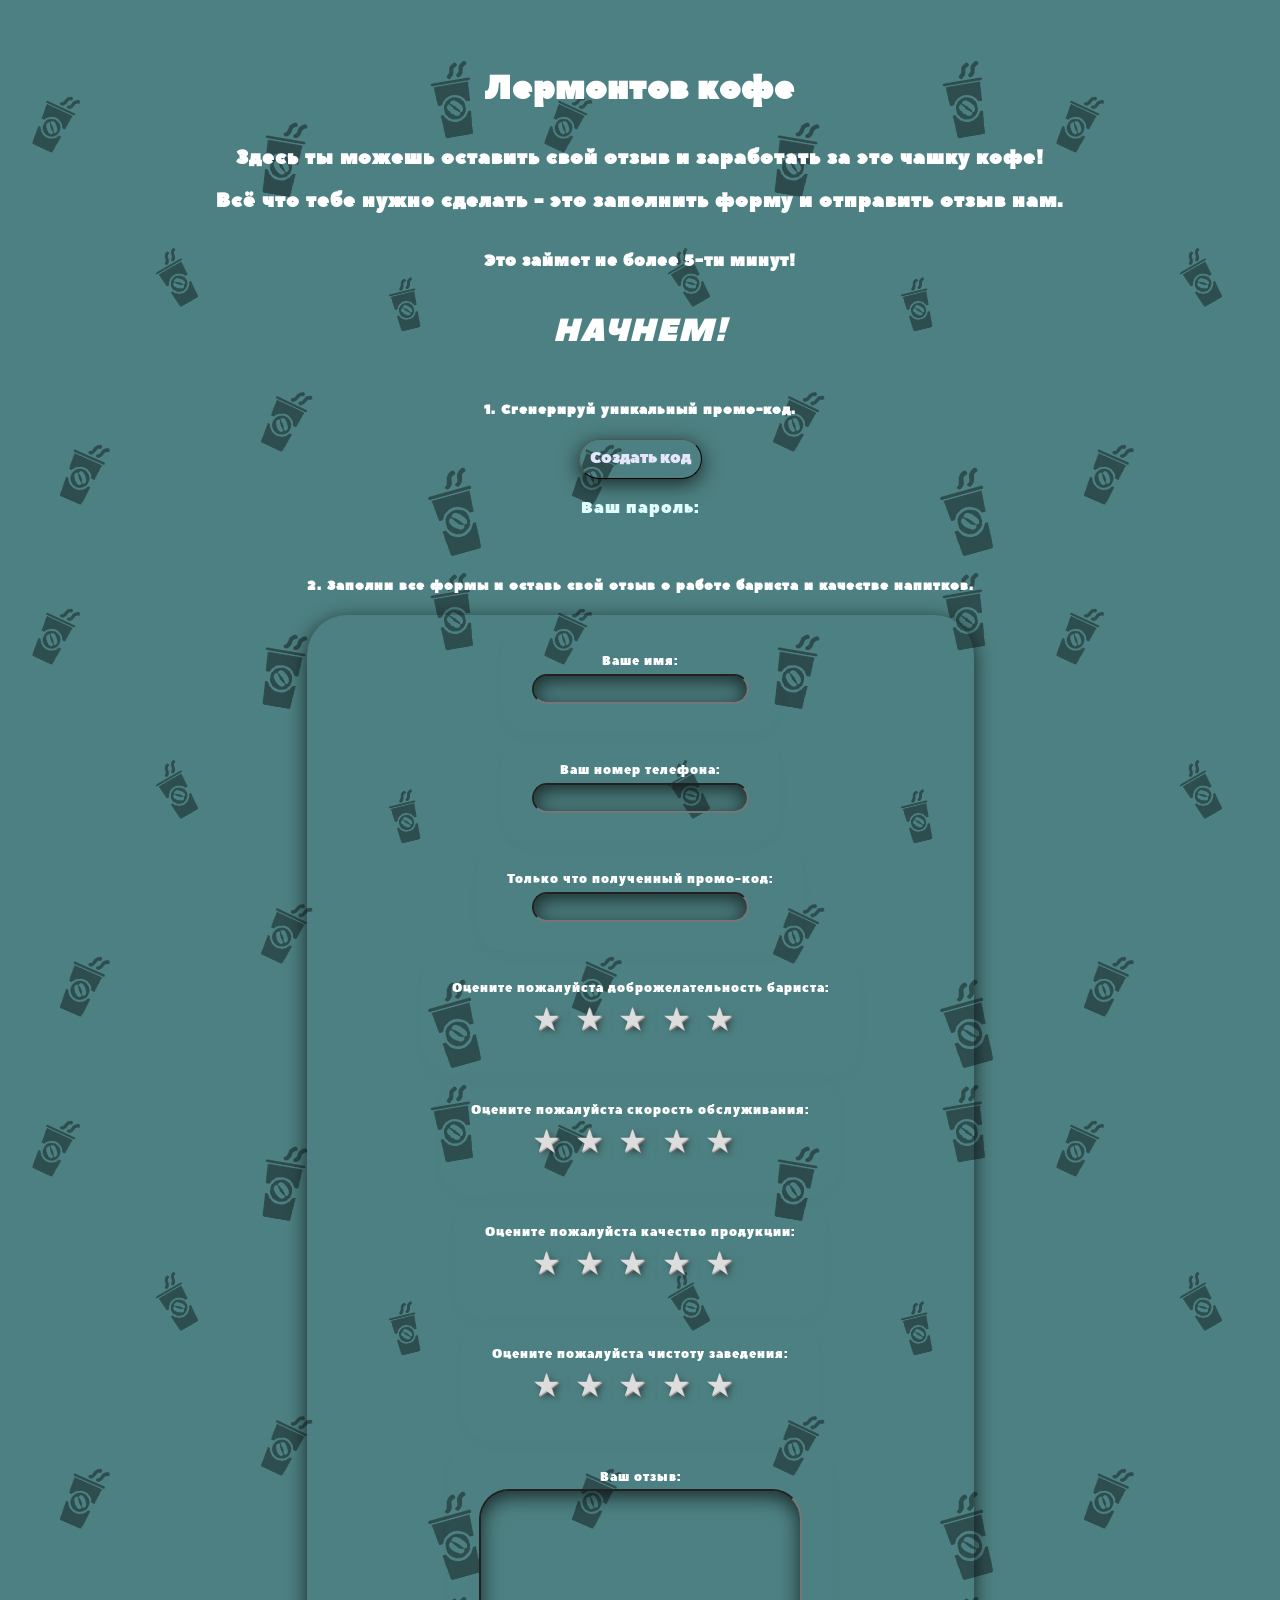
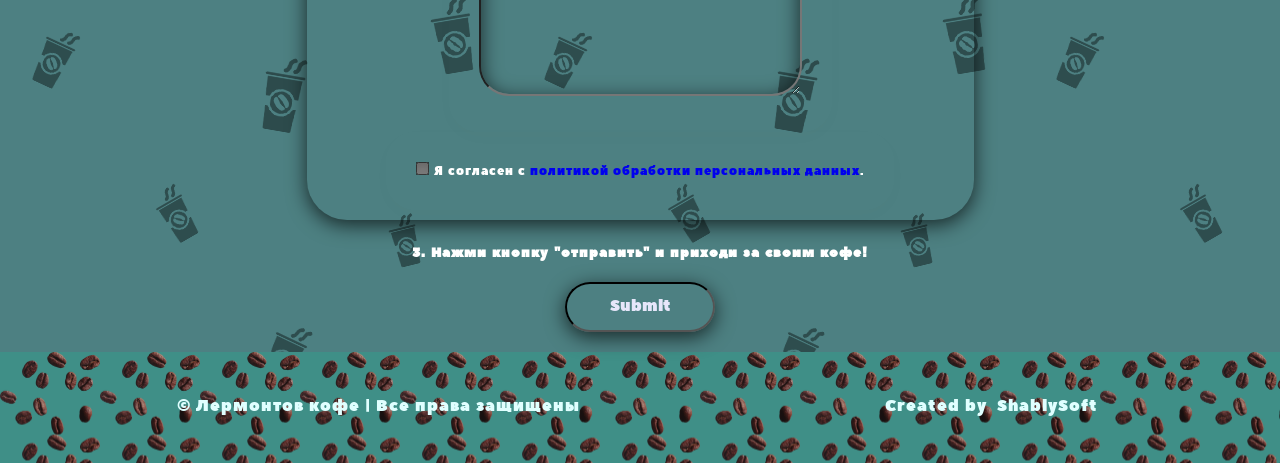
<file: index.html>
<!DOCTYPE html>
<html lang="ru">
<head>
    <meta charset="UTF-8">
    <meta http-equiv="X-UA-Compatible" content="IE=edge">
    <meta name="viewport" content="width=device-width, initial-scale=1.0">
    <link rel="icon" type="image/png" href="img/logo.png">
    <link rel="preconnect" href="https://fonts.gstatic.com">
    <link href="https://fonts.googleapis.com/css2?family=Roboto:wght@700&display=swap" rel="stylesheet">
    <link rel="stylesheet" href="css/normalize.css">
    <link rel="stylesheet" href="css/mainstyle.css">
    <title>Бесплатный кофе</title>
</head>
<body>
  <header>
  
</header>
<main>
    <div class="container">
      <section class="main-info">
        <h1>
            Лермонтов кофе
        </h1>
        <h3>
            Здесь ты можешь оставить свой отзыв и заработать за это чашку кофе! <br><br>
            Всё что тебе нужно сделать - это заполнить форму и отправить отзыв нам.
        </h3>
        <h4>
          Это займет не более 5-ти минут! 
        </h4>
        <div class="bg">    Начнем!    </div>       
        <h5>
          1. Сгенерируй уникальный промо-код.
        </h5>
          <button  class="btn-1" onclick="generatePassword()">Создать код</button>
          <!--выводим сгенерированный пароль -->
          <p>Ваш пароль:</p>
          <div id="pass_text" style="margin-bottom: 1rem; font-weight: bold"></div>
          <form action="php/order.php" method="POST">
            <h5>2. Заполни все формы и оставь свой отзыв о работе бариста и качестве напитков.</h5>
            <div class="row">
              <div class="col">
                <label class="label-str" for="name">Ваше имя: </label>
                <input type="text" name="Name" id="name" required>
              </div>
              <div class="col">
                <label class="label-str" for="tel">Ваш номер телефона: </label>
                <input type="tel" name="Phone" id="tel" minlength="11" pattern="[0-9]{,11}" required>
              </div>
              <div class="col">
                <label class="label-str" for="code">Только что полученный промо-код: </label>
                <input class="promocode" type="text" name="PromoCode" id="code" required>
              </div>
              <div class="col col-rating">
                <label for="">Оцените пожалуйста доброжелательность бариста: </label>
                <div class="rating">
                  <input type="radio" id="star5" name="GoodnessRating" value="5" required /><label for="star5" title="Замечательно!">5 </label>
                  <input type="radio" id="star4" name="GoodnessRating" value="4" /><label for="star4" title="Хорошо">4 </label>
                  <input type="radio" id="star3" name="GoodnessRating" value="3" /><label for="star3" title="Нормально">3 </label>
                  <input type="radio" id="star2" name="GoodnessRating" value="2" /><label for="star2" title="Плохо">2 </label>
                  <input type="radio" id="star1" name="GoodnessRating" value="1" /><label for="star1" title="Ужасно">1 </label>
                </div>
              </div>
              <div class="col col-rating">
                <label for="">Оцените пожалуйста скорость обслуживания: </label>
                <div class="rating">
                  <input type="radio" id="star52" name="SpeedRating" value="5" required /><label for="star52" title="Замечательно!">5 </label>
                  <input type="radio" id="star42" name="SpeedRating" value="4" /><label for="star42" title="Хорошо">4 </label>
                  <input type="radio" id="star32" name="SpeedRating" value="3" /><label for="star32" title="Нормально">3 </label>
                  <input type="radio" id="star22" name="SpeedRating" value="2" /><label for="star22" title="Плохо">2 </label>
                  <input type="radio" id="star12" name="SpeedRating" value="1" /><label for="star12" title="Ужасно">1 </label>
                </div>
              </div>
              <div class="col col-rating">
                <label for="">Оцените пожалуйста качество продукции: </label>
                <div class="rating">
                  <input type="radio" id="star53" name="ProductQuality" value="5" required /><label for="star53" title="Замечательно!">5 </label>
                  <input type="radio" id="star43" name="ProductQuality" value="4" /><label for="star43" title="Хорошо">4 </label>
                  <input type="radio" id="star33" name="ProductQuality" value="3" /><label for="star33" title="Нормально">3 </label>
                  <input type="radio" id="star23" name="ProductQuality" value="2" /><label for="star23" title="Плохо">2 </label>
                  <input type="radio" id="star13" name="ProductQuality" value="1" /><label for="star13" title="Ужасно">1 </label>
                </div>
              </div>
              <div class="col col-rating">
                <label for="">Оцените пожалуйста чистоту заведения: </label>
                <div class="rating">
                  <input type="radio" id="star54" name="Сleanliness" value="5" required /><label for="star54" title="Замечательно!">5 </label>
                  <input type="radio" id="star44" name="Сleanliness" value="4" /><label for="star44" title="Хорошо">4 </label>
                  <input type="radio" id="star34" name="Сleanliness" value="3" /><label for="star34" title="Нормально">3 </label>
                  <input type="radio" id="star24" name="Сleanliness" value="2" /><label for="star24" title="Плохо">2 </label>
                  <input type="radio" id="star14" name="Сleanliness" value="1" /><label for="star14" title="Ужасно">1 </label>
                </div>
              </div>
              <div class="col">
                <label class="label-str" for="review">Ваш отзыв: </label>
                <textarea name="Review" id="review" cols="30" rows="10"></textarea>
                <!--<input type="text" name="Review" id="review">-->
              </div>
              <div class="col">
                <input style="display: inline; height: auto;" type="checkbox" name="" id="agree" required>
                <label style="display: inline;" class="label-str" for="agree"> Я согласен с <a href="policy.html">политикой обработки персональных данных</a>.</label>
              </div>              
            </div>         
            <h5>3. Нажми кнопку "отправить" и приходи за своим кофе!</h5>
            <div class="gradient-wrap">
              <input class="gradient-btn" type="submit" name="Отправить">
            </div>
          </form>
      </section>
    </div>
  </main>
  <footer>
    <article class="footer">
      <p>© Лермонтов кофе | Все права защищены</p>
      <p>Created by <a target="_blank" href="https://www.instagram.com/shablysoft">ShablySoft</a></p>
    </article>
  </footer>
  <script>
    function generatePassword() {
  var length = 8,
    charset = "ABCDEFGHIJKLMNOPQRSTUVWXYZ0123456789",
    retVal = "";
  for (var i = 0, n = charset.length; i < length; ++i) {
    retVal += charset.charAt(Math.floor(Math.random() * n));
    document.getElementById('pass_text').innerHTML = retVal;
  }
  return retVal;
}

  </script>
</body>
</html>
</file>
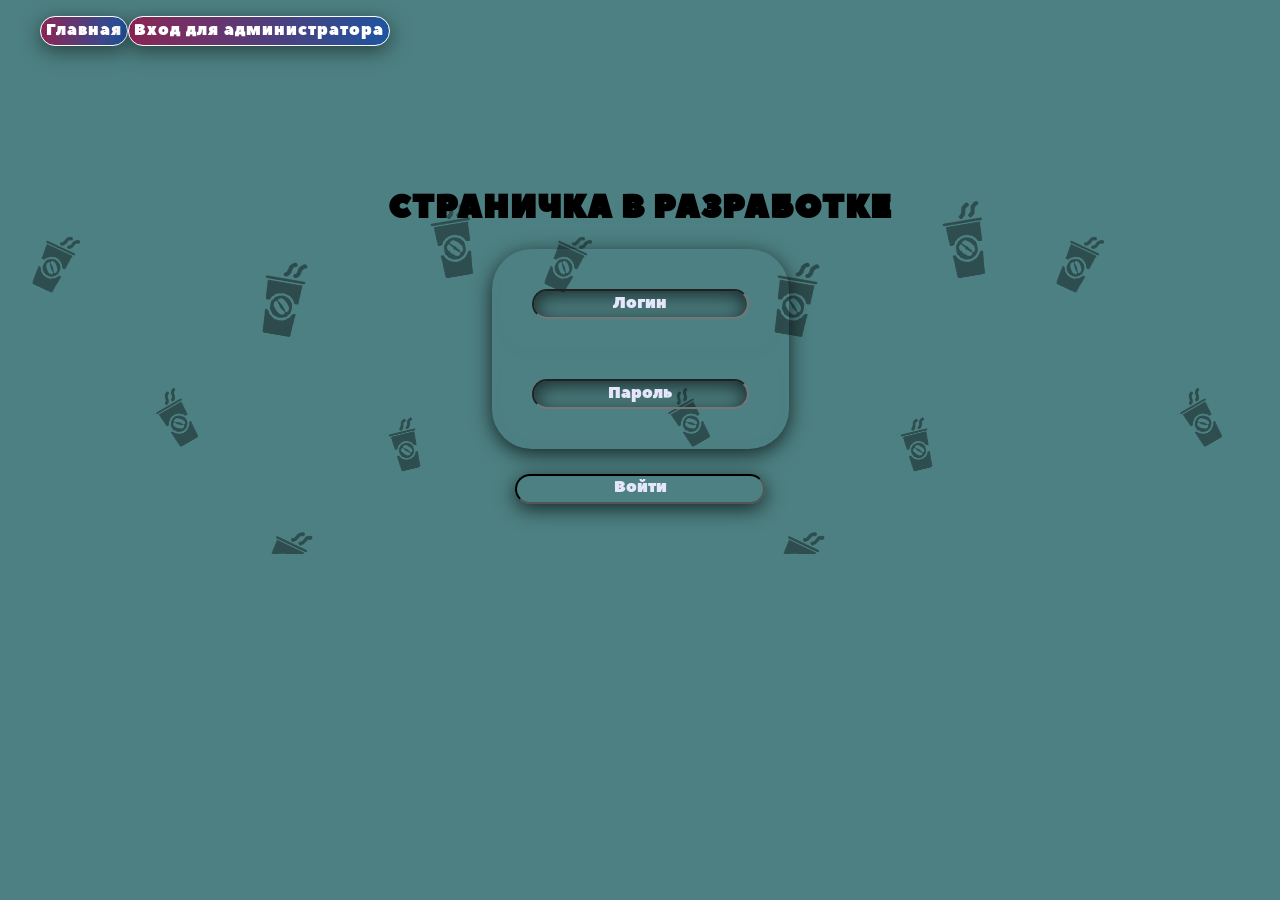
<file: admin.html>
<!DOCTYPE html>
<html lang="ru">
<head>
    <meta charset="UTF-8">
    <meta http-equiv="X-UA-Compatible" content="IE=edge">
    <meta name="viewport" content="width=device-width, initial-scale=1.0">
    <link rel="stylesheet" href="css/normalize.css">
    <link rel="stylesheet" href="css/mainstyle.css">
    <title>Вход в систему</title>
</head>
<body>
  
  <nav>
  <ul class="navigation">
    <li class="nav-item">
    <a href="index.html">Главная</a>
    </li>
    <li class="nav-item">
    <a href="#">Вход для администратора</a>
    </li>
  </ul>
  </nav>
    <main>
      <div class="container">
		<div class="load">
			<h1 class="forAdmin">
				Страничка в разработке
			</h1>
      <!--<figure>
      <img align="middle" src="img/loading.gif" alt="">
    </figure>-->
		</div>
    <form class="authorized" action="php/auth.php" method="POST">
      <div class="row">
        <div class="col">
          <input type="text" name="Name" placeholder="Логин" required>
        </div>
        <div class="col">
          <input class="promocode" type="password" name="pass" placeholder="Пароль" required>
        </div>
        
      </div> 
      <div class="gradient-wrap">
        <button class="gradient-btn" type="submit">Войти</button>
      </div>
    </form>
  </div>

    </main>
  
</body>
</html>
</file>
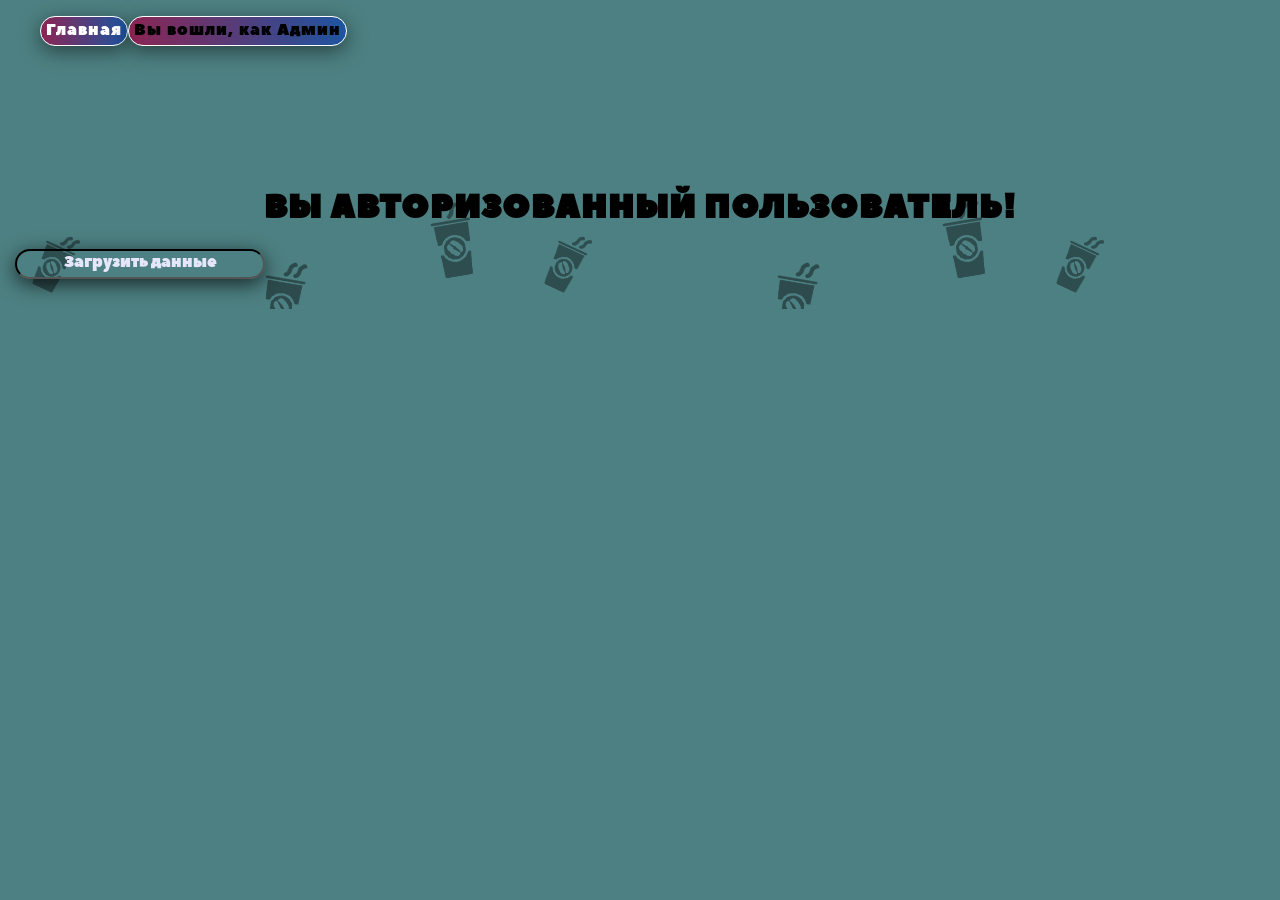
<file: authed_admin.html>
<!DOCTYPE html>
<html lang="ru">
<head>
    <meta charset="UTF-8">
    <meta http-equiv="X-UA-Compatible" content="IE=edge">
    <meta name="viewport" content="width=device-width, initial-scale=1.0">
    <link rel="stylesheet" href="css/normalize.css">
    <link rel="stylesheet" href="css/mainstyle.css">
    <title>Панель управления</title>
</head>
<body>
  
  <nav>
  <ul class="navigation">
    <li class="nav-item">
    <a href="index.html">Главная</a>
    </li>
    <li class="nav-item">
    Вы вошли, как Админ
    </li>
  </ul>
  </nav>
    <main>
      <div class="container">
		<div class="load">
			<h1 class="forAdmin">
				Вы авторизованный пользователь!
			</h1>
		</div>
    <form action="php/get.php" method="POST">

      <div class="gradient-wrap">
        <button class="gradient-btn" type="submit">Загрузить данные</button>
      </div>
    </form>
  </div>

    </main>
  
</body>
</html>
</file>
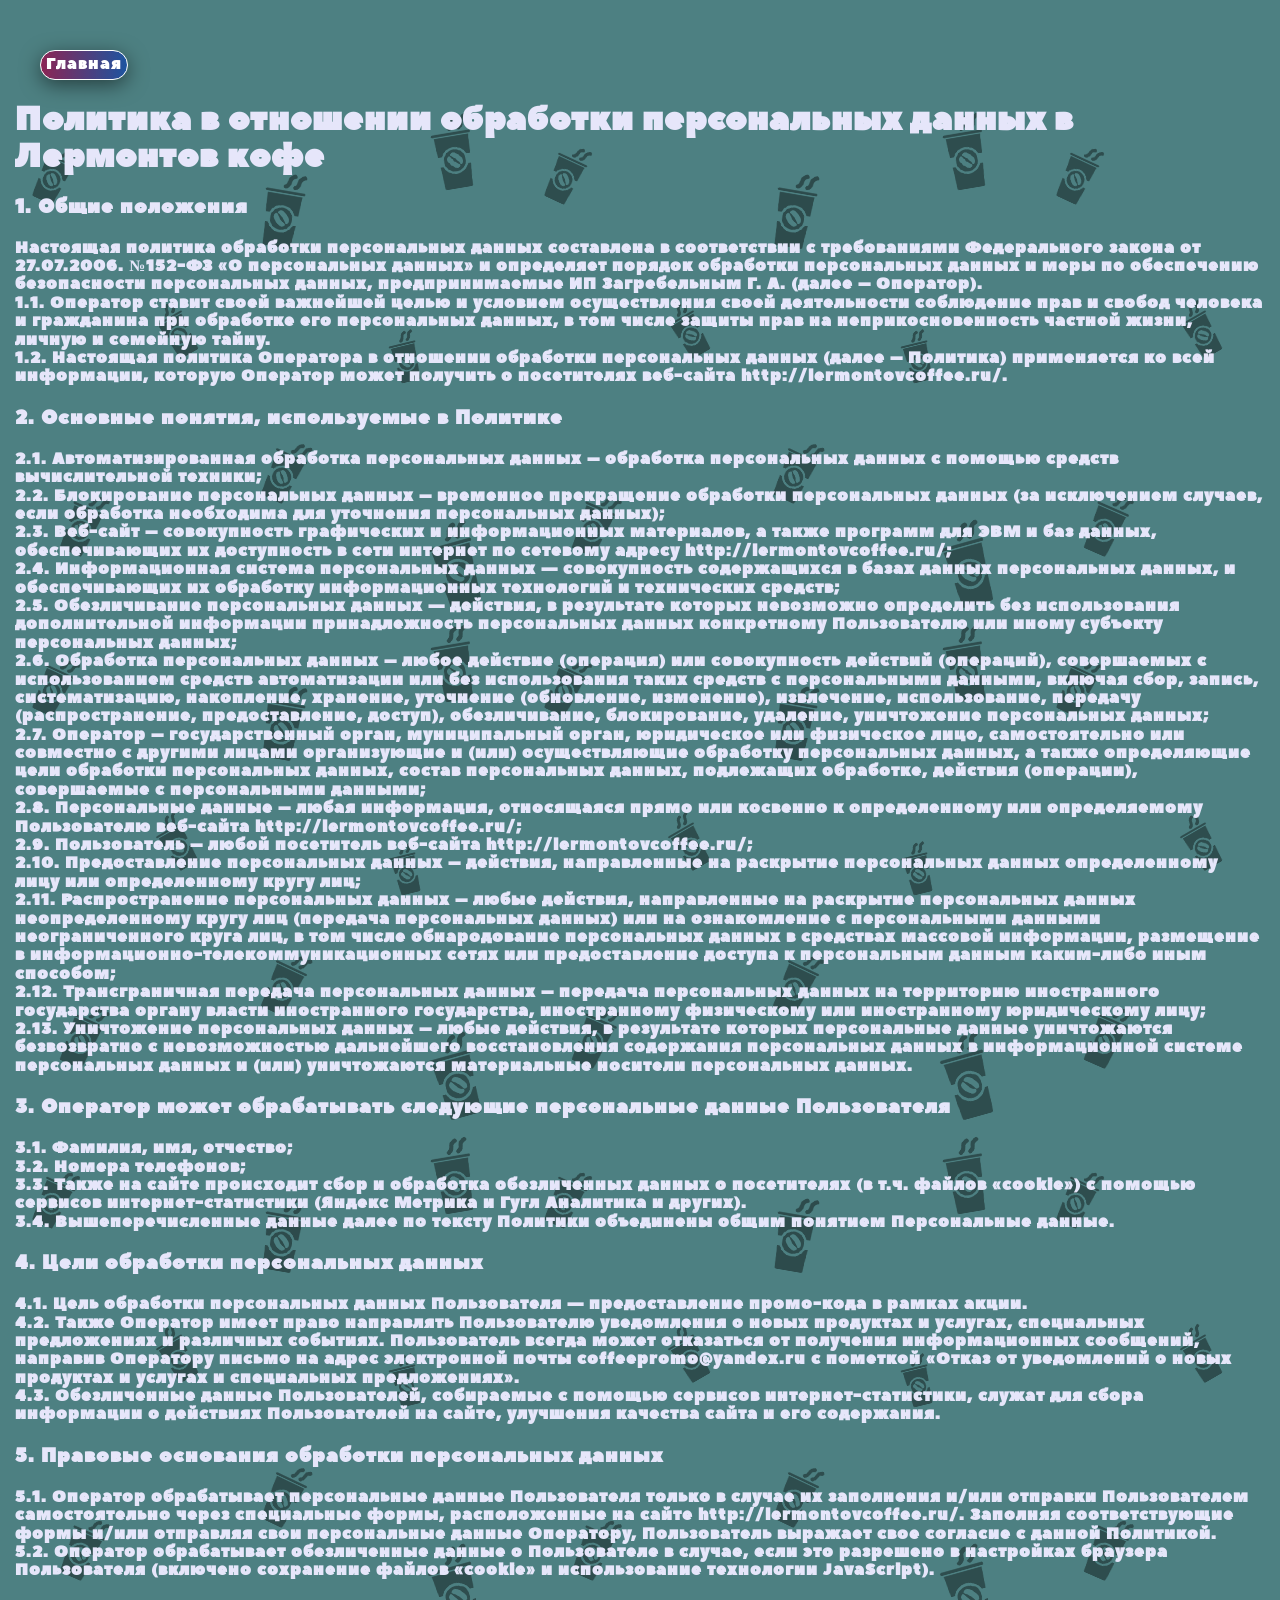
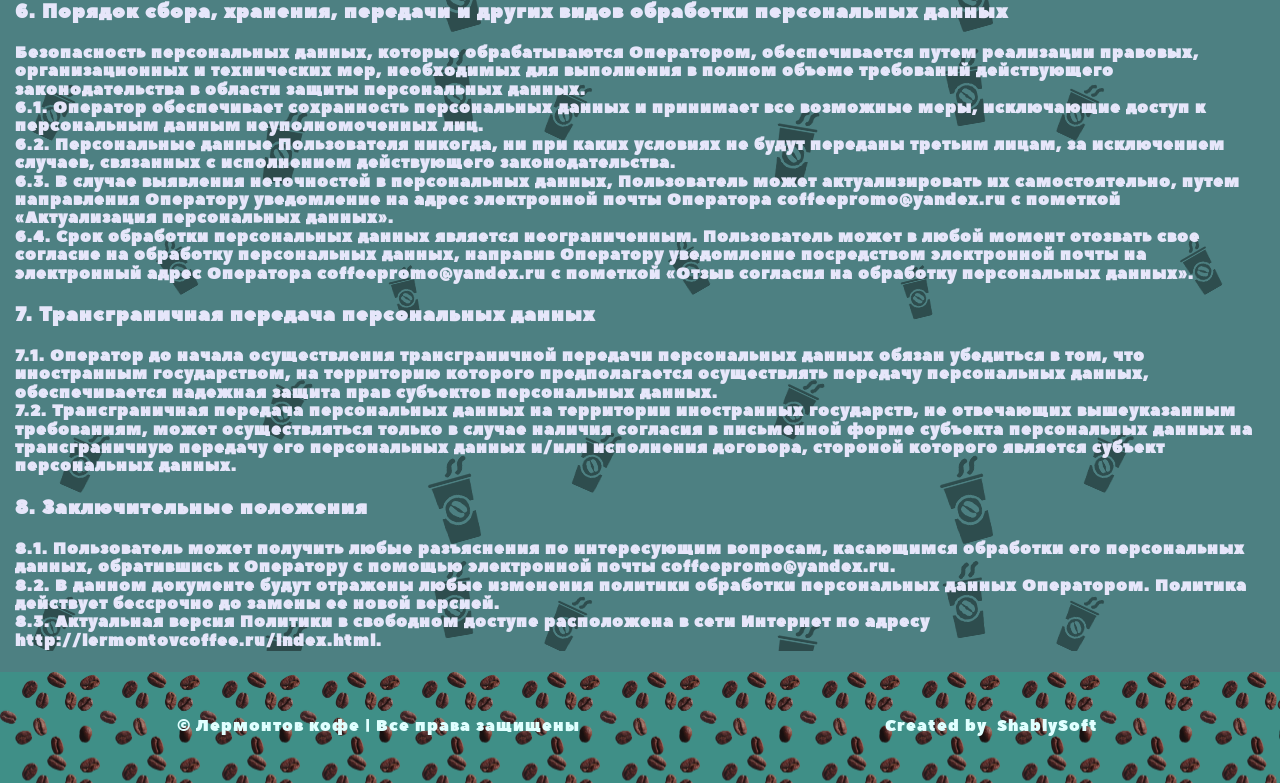
<file: policy.html>
<!DOCTYPE html>
<html lang="ru">
<head>
    <meta charset="UTF-8">
    <meta http-equiv="X-UA-Compatible" content="IE=edge">
    <meta name="viewport" content="width=device-width, initial-scale=1.0">
    <link rel="icon" type="image/png" href="img/logo.png">
    <link rel="preconnect" href="https://fonts.gstatic.com">
    <link href="https://fonts.googleapis.com/css2?family=Roboto:wght@700&display=swap" rel="stylesheet">
    <link rel="stylesheet" href="css/normalize.css">
    <link rel="stylesheet" href="css/mainstyle.css">
    <title>Бесплатный кофе</title>
</head>
<body>
  <header>
    <ul class="navigation">
        <li class="nav-item">
        <a href="index.html">Главная</a>
        </li>
        </ul>
</header>
<main>
    <div class="container">
      <section class="policy">
        <h1>
            Политика в отношении обработки персональных данных в Лермонтов кофе
        </h1>
        <h3>
            1. Общие положения
        </h3>
        <h4>
            Настоящая политика обработки персональных данных составлена в соответствии с требованиями Федерального закона от 27.07.2006. №152-ФЗ «О персональных данных» и определяет порядок обработки персональных данных и меры по обеспечению безопасности персональных данных, предпринимаемые ИП Загребельным Г. А. (далее – Оператор). <br>
            1.1. Оператор ставит своей важнейшей целью и условием осуществления своей деятельности соблюдение прав и свобод человека и гражданина при обработке его персональных данных, в том числе защиты прав на неприкосновенность частной жизни, личную и семейную тайну. <br>
            1.2. Настоящая политика Оператора в отношении обработки персональных данных (далее – Политика) применяется ко всей информации, которую Оператор может получить о посетителях веб-сайта http://lermontovcoffee.ru/. <br>
        </h4>
        <h3>2. Основные понятия, используемые в Политике</h3>
        <h4>
            2.1. Автоматизированная обработка персональных данных – обработка персональных данных с помощью средств вычислительной техники; <br>
2.2. Блокирование персональных данных – временное прекращение обработки персональных данных (за исключением случаев, если обработка необходима для уточнения персональных данных); <br>
2.3. Веб-сайт – совокупность графических и информационных материалов, а также программ для ЭВМ и баз данных, обеспечивающих их доступность в сети интернет по сетевому адресу http://lermontovcoffee.ru/; <br>
2.4. Информационная система персональных данных — совокупность содержащихся в базах данных персональных данных, и обеспечивающих их обработку информационных технологий и технических средств;<br>
2.5. Обезличивание персональных данных — действия, в результате которых невозможно определить без использования дополнительной информации принадлежность персональных данных конкретному Пользователю или иному субъекту персональных данных;<br>
2.6. Обработка персональных данных – любое действие (операция) или совокупность действий (операций), совершаемых с использованием средств автоматизации или без использования таких средств с персональными данными, включая сбор, запись, систематизацию, накопление, хранение, уточнение (обновление, изменение), извлечение, использование, передачу (распространение, предоставление, доступ), обезличивание, блокирование, удаление, уничтожение персональных данных;<br>
2.7. Оператор – государственный орган, муниципальный орган, юридическое или физическое лицо, самостоятельно или совместно с другими лицами организующие и (или) осуществляющие обработку персональных данных, а также определяющие цели обработки персональных данных, состав персональных данных, подлежащих обработке, действия (операции), совершаемые с персональными данными;<br>
2.8. Персональные данные – любая информация, относящаяся прямо или косвенно к определенному или определяемому Пользователю веб-сайта http://lermontovcoffee.ru/;<br>
2.9. Пользователь – любой посетитель веб-сайта http://lermontovcoffee.ru/;<br>
2.10. Предоставление персональных данных – действия, направленные на раскрытие персональных данных определенному лицу или определенному кругу лиц;<br>
2.11. Распространение персональных данных – любые действия, направленные на раскрытие персональных данных неопределенному кругу лиц (передача персональных данных) или на ознакомление с персональными данными неограниченного круга лиц, в том числе обнародование персональных данных в средствах массовой информации, размещение в информационно-телекоммуникационных сетях или предоставление доступа к персональным данным каким-либо иным способом;<br>
2.12. Трансграничная передача персональных данных – передача персональных данных на территорию иностранного государства органу власти иностранного государства, иностранному физическому или иностранному юридическому лицу;<br>
2.13. Уничтожение персональных данных – любые действия, в результате которых персональные данные уничтожаются безвозвратно с невозможностью дальнейшего восстановления содержания персональных данных в информационной системе персональных данных и (или) уничтожаются материальные носители персональных данных.<br>

        </h4>
        <h3>3. Оператор может обрабатывать следующие персональные данные Пользователя</h3>
        <h4>
            3.1. Фамилия, имя, отчество; <br>
3.2. Номера телефонов;<br>
3.3. Также на сайте происходит сбор и обработка обезличенных данных о посетителях (в т.ч. файлов «cookie») с помощью сервисов интернет-статистики (Яндекс Метрика и Гугл Аналитика и других).<br>
3.4. Вышеперечисленные данные далее по тексту Политики объединены общим понятием Персональные данные.<br>

        </h4>
        <h3>4. Цели обработки персональных данных
        </h3>
        <h4>4.1. Цель обработки персональных данных Пользователя — предоставление промо-кода в рамках акции. <br>
            4.2. Также Оператор имеет право направлять Пользователю уведомления о новых продуктах и услугах, специальных предложениях и различных событиях. Пользователь всегда может отказаться от получения информационных сообщений, направив Оператору письмо на адрес электронной почты coffeepromo@yandex.ru с пометкой «Отказ от уведомлений о новых продуктах и услугах и специальных предложениях».<br>
            4.3. Обезличенные данные Пользователей, собираемые с помощью сервисов интернет-статистики, служат для сбора информации о действиях Пользователей на сайте, улучшения качества сайта и его содержания.<br>
            </h4>
            <h3>
                5. Правовые основания обработки персональных данных
            </h3>
            <h4>5.1. Оператор обрабатывает персональные данные Пользователя только в случае их заполнения и/или отправки Пользователем самостоятельно через специальные формы, расположенные на сайте http://lermontovcoffee.ru/. Заполняя соответствующие формы и/или отправляя свои персональные данные Оператору, Пользователь выражает свое согласие с данной Политикой. <br>
                5.2. Оператор обрабатывает обезличенные данные о Пользователе в случае, если это разрешено в настройках браузера Пользователя (включено сохранение файлов «cookie» и использование технологии JavaScript).<br>
                </h4>
                <h3>6. Порядок сбора, хранения, передачи и других видов обработки персональных данных</h3>
                <h4>
                    Безопасность персональных данных, которые обрабатываются Оператором, обеспечивается путем реализации правовых, организационных и технических мер, необходимых для выполнения в полном объеме требований действующего законодательства в области защиты персональных данных. <br>
6.1. Оператор обеспечивает сохранность персональных данных и принимает все возможные меры, исключающие доступ к персональным данным неуполномоченных лиц. <br>
6.2. Персональные данные Пользователя никогда, ни при каких условиях не будут переданы третьим лицам, за исключением случаев, связанных с исполнением действующего законодательства.<br>
6.3. В случае выявления неточностей в персональных данных, Пользователь может актуализировать их самостоятельно, путем направления Оператору уведомление на адрес электронной почты Оператора coffeepromo@yandex.ru с пометкой «Актуализация персональных данных».<br>
6.4. Срок обработки персональных данных является неограниченным. Пользователь может в любой момент отозвать свое согласие на обработку персональных данных, направив Оператору уведомление посредством электронной почты на электронный адрес Оператора coffeepromo@yandex.ru с пометкой «Отзыв согласия на обработку персональных данных».<br>

                </h4>
                <h3>7. Трансграничная передача персональных данных</h3>
                <h4>
                    7.1. Оператор до начала осуществления трансграничной передачи персональных данных обязан убедиться в том, что иностранным государством, на территорию которого предполагается осуществлять передачу персональных данных, обеспечивается надежная защита прав субъектов персональных данных. <br>
7.2. Трансграничная передача персональных данных на территории иностранных государств, не отвечающих вышеуказанным требованиям, может осуществляться только в случае наличия согласия в письменной форме субъекта персональных данных на трансграничную передачу его персональных данных и/или исполнения договора, стороной которого является субъект персональных данных.<br>

                </h4>
                <h3>8. Заключительные положения</h3>
                <h4>
                    8.1. Пользователь может получить любые разъяснения по интересующим вопросам, касающимся обработки его персональных данных, обратившись к Оператору с помощью электронной почты coffeepromo@yandex.ru. <br>
8.2. В данном документе будут отражены любые изменения политики обработки персональных данных Оператором. Политика действует бессрочно до замены ее новой версией.<br>
8.3. Актуальная версия Политики в свободном доступе расположена в сети Интернет по адресу http://lermontovcoffee.ru/index.html.<br>

                </h4>
      </section>
    </div>
  </main>
  <footer>
    <article class="footer">
      <p>© Лермонтов кофе | Все права защищены</p>
      <p>Created by <a target="_blank" href="https://www.instagram.com/shablysoft">ShablySoft</a></p>
    </article>
  </footer>
</body>
</html>
</file>
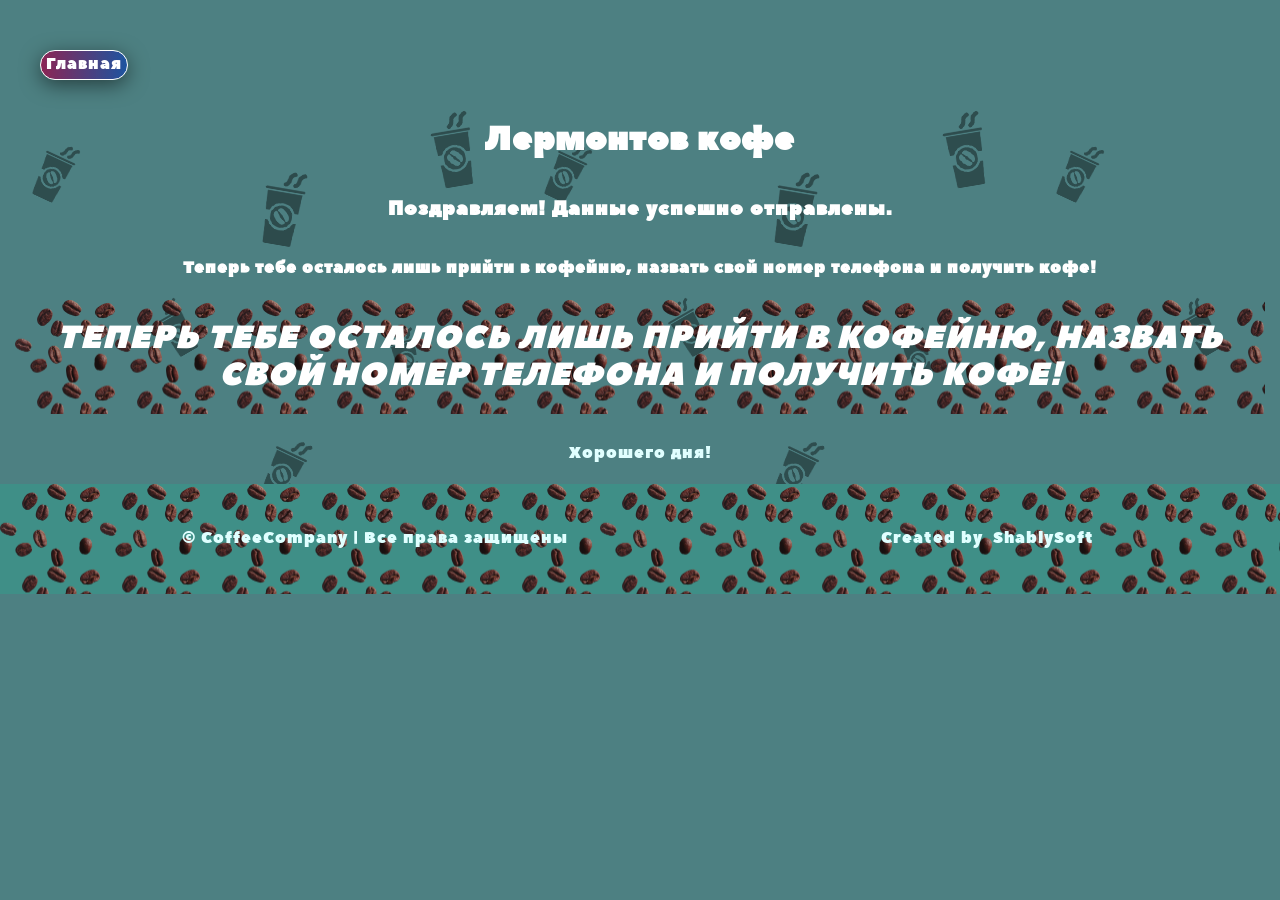
<file: sent.html>
<!DOCTYPE html>
<html lang="ru">
<head>
    <meta charset="UTF-8">
    <meta http-equiv="X-UA-Compatible" content="IE=edge">
    <meta name="viewport" content="width=device-width, initial-scale=1.0">
    <link rel="stylesheet" href="css/normalize.css">
    <link rel="stylesheet" href="css/mainstyle.css">
    <title>Данные отправлены</title>
</head>
<body>
  <header>
    <ul class="navigation">
      <li class="nav-item">
      <a href="index.html">Главная</a>
      </li>
      </ul>
</header>
<main>
    <div class="container">
      <section class="main-info">
        <h1>
            Лермонтов кофе
        </h1>
        <h3>
            Поздравляем! Данные успешно отправлены.
        </h3>
        <h4>
          Теперь тебе осталось лишь прийти в кофейню, назвать свой номер телефона и получить кофе! 
        </h4>
        <div class="big-bg">    Теперь тебе осталось лишь прийти в кофейню, назвать свой номер телефона и получить кофе!     </div>       
       
          <p>Хорошего дня!</p>
         
      </section>
    </div>
  </main>
  <footer>
    <article class="footer">
      <p>© CoffeeCompany | Все права защищены</p>
      <p>Created by <a target="_blank" href="https://www.instagram.com/shablysoft">ShablySoft</a></p>
    </article>
  </footer>
</body>
</html>
</file>
<file: css/mainstyle.css>
@font-face {
    font-family: 'peace_sansregular';
    src: url('../fonts/ofont.ru_peace_1-webfont.woff2') format('woff2'),
         url('../fonts/ofont.ru_peace_1-webfont.woff') format('woff');
    font-weight: normal;
    font-style: normal;

}

* {
    box-sizing: border-box;
}
html {
    background: #2a676ad5;
}

body {
    font-family: 'peace_sansregular';
    letter-spacing: 1px;
    word-spacing: 1px;
    font-weight: normal;
}

main {
    background: url("../img/bg.png");
    background-position: inherit;
}

a {
    text-decoration: none;
}

ul {
    list-style: none;
}

header {
    width: 100%;
    margin-bottom: 20px;
    margin-top: 50px;
}

img {
    max-width: 100px;
    max-height: 100px;
    mask-repeat: repeat-x;
}

/* Main page for users */

/* Navigation */

.navigation {
    display: flex;
    margin-bottom: 20px;
}

.nav-item {    
    padding: 5px;
    border-radius: 60px;
    border-style: solid;
    border-color: rgb(255, 255, 255);
    border-width: 0.1px;
    box-shadow: 0 5px 20px rgba(0,0,0, .5);
    background: linear-gradient(to left, #0a43acb6, #a20544bd);
}

.nav-item a{
    text-align: center;
    color: #fff;
    transition: .5s;
    background-color: linear-gradient(to left, #1366ff, #ff0b6d);
}

.container {
    margin-right: 15px;
    margin-left: 15px;
}

/* Main info for users */

.main-info {
    display: flex;
    text-align: center;
    flex-direction: column;
    justify-content: center;
    align-items: center;
    color: #fff;
}

.bg {
    width: -webkit-fill-available;
    padding: 20px;
    margin-bottom: 10px;
    font-size: xx-large;
    font-weight: 500;
    text-transform: uppercase;
    font-style: oblique;
}

.btn-1{
    color: lavender;
    padding: 10px;
    cursor: pointer;
    border-radius: 40px;
    border-width: 1px;
    background: none;
    box-shadow: 0 5px 20px rgba(0, 0, 0, 0.693);
}

.row {
    padding: 10px;
    text-align: center;
    border-radius: 40px;
    box-shadow: 0 5px 20px rgba(0, 0, 0, 0.693);
    display: flex;
    flex-direction: column;
    justify-content: center;
    align-items: center;
    flex-wrap: wrap;
    margin-bottom: 25px;
}

input {
    border-style: inset;
    border-radius: 30px;
    height: 30px;
    text-align: center;
    background: none;
    box-shadow: inset 0 5px 20px rgba(0, 0, 0, 0.693);
}

input::placeholder {
    color: lavender;
    
}

.col {
    padding: 30px;
    border-radius: 30px;
    box-shadow: 0 5px 20px rgba(102, 76, 76, 0.015);
}

.gradient-wrap button {
    color: lavender;
    margin-bottom: 30px;
    border-radius: 30px;
    width: 250px;
    height: 30px;
    text-align: center;
    background: none;
    box-shadow: 0 5px 20px rgba(0, 0, 0, 0.693);
}

.footer {
    display: flex;
    justify-content: space-around;
    align-items: center;
    flex-wrap: wrap;
    padding: 25px;
    background: rgba(32 175 147 / 30%);
    background-image: url("../img/beans.png");
    background-size: 100px;
    
}

.footer a, p {
    text-shadow: lightgreen;
    color: lightcyan;
    text-decoration: none;
    padding: 5px;
    text-align: center;
    font-weight: 300;
}

.forAdmin {
    display: flex;
    justify-content: center;
    flex-direction: column;
    margin-top: 9rem;
    text-align: center;
    text-transform: uppercase;
}

figure {
    text-align: center;
}

.load img {
    max-width: 100%;
    max-height: 100%;
}

label {
    display: block;
    margin-bottom: 5px;
    text-align: center;
    font-size: 12px;
}

.gradient-wrap {
    margin-bottom: 20px;
}

.gradient-btn {
    color: lavender;
    border-style: inset;
    border-radius: 30px;
    width: 150px;
    height: 50px;
    text-align: center;
    background: none;
    box-shadow: 0 5px 20px rgba(0, 0, 0, 0.693);
}

/* rating */

.rating {
    float:left;
}

/* :not(:checked) is a filter, so that browsers that don’t support :checked don’t 
   follow these rules. Every browser that supports :checked also supports :not(), so
   it doesn’t make the test unnecessarily selective */
.rating:not(:checked) > input {
    position:absolute;
    clip:rect(0,0,0,0);
}

.rating:not(:checked) > label {
    margin-right: 5px;
    float:right;
    width:1.2em;
    overflow:hidden;
    white-space:nowrap;
    cursor:pointer;
    font-size:200%;
    line-height:1.2;
    color:#ddd;
    text-shadow:1px 1px #bbb, 2px 2px #666, .1em .1em .2em rgba(0,0,0,.5);
}

.rating:not(:checked) > label:before {
    content: '★ ';
}

.rating > input:checked ~ label {
    color: #f70;
    text-shadow:1px 1px #c60, 2px 2px #940, .1em .1em .2em rgba(0,0,0,.5);
}

.rating:not(:checked) > label:hover,
.rating:not(:checked) > label:hover ~ label {
    color: gold;
    text-shadow:1px 1px goldenrod, 2px 2px #B57340, .1em .1em .2em rgba(0,0,0,.5);
}

.rating > input:checked + label:hover,
.rating > input:checked + label:hover ~ label,
.rating > input:checked ~ label:hover,
.rating > input:checked ~ label:hover ~ label,
.rating > label:hover ~ input:checked ~ label {
    color: #ea0;
    text-shadow:1px 1px goldenrod, 2px 2px #B57340, .1em .1em .2em rgba(0,0,0,.5);
}

.rating > label:active {
    position:relative;
    top:2px;
    left:2px;
}

legend {
    display: block;
    margin-bottom: 5px;
    text-align: center;
    font-size: 12px;
}

.col-rating {
    display: flex;
    flex-direction: column;
    align-items: center;
    flex-wrap: wrap;
}

/* Need to move evrthng below */

textarea {
    overflow: scroll;
    border-radius: 30px;
    text-align: center;
    background: none;
    box-shadow: inset 0 5px 20px rgb(0 0 0 / 69%);
    border-width: 2px;
    border-style: inset;
}

.authorized {
    display: flex;
    flex-direction: column;
    align-items: center;
    flex-wrap: wrap;
}

.policy {
    color: lavender;
}

.big-bg {
    width: -webkit-fill-available;
    padding: 20px;
    margin-bottom: 10px;
    font-size: xx-large;
    font-weight: 500;
    text-transform: uppercase;
    font-style: oblique;
    background-image: url('../img/beans.png');
    background-size: 100px;
}
</file>
